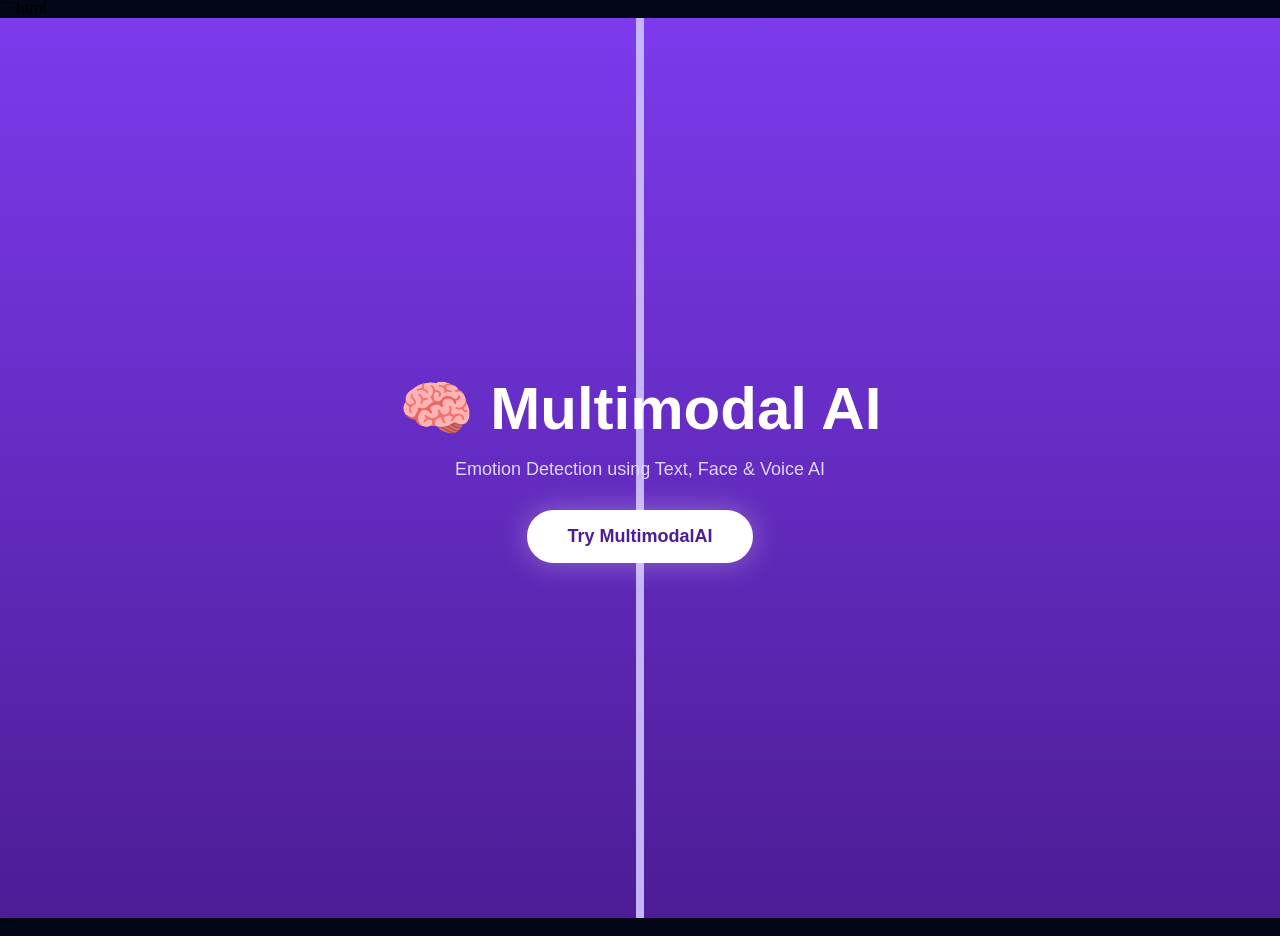
<file: templates/login.html>
```html
<!DOCTYPE html>
<html lang="en">

<head>

    <meta charset="UTF-8">

    <meta name="viewport"
          content="width=device-width, initial-scale=1.0">

    <title>Emotion AI Login</title>

    <style>

        *{
            margin:0;
            padding:0;
            box-sizing:border-box;
            font-family:Arial, sans-serif;
        }

        body{
            overflow:hidden;
            background:#020617;
        }

        /* =========================
           INTRO SCREEN
        ========================= */

        .intro-screen{

            position:fixed;

            width:100%;

            height:100vh;

            overflow:hidden;

            z-index:999;
        }

        .curtain{

            position:absolute;

            top:0;

            width:50%;

            height:100%;

            background:
                linear-gradient(
                    180deg,
                    #7c3aed,
                    #4c1d95
                );

            transition:2s ease;

            z-index:2;
        }

        .left-curtain{

            left:0;

            border-right:
                4px solid #c4b5fd;
        }

        .right-curtain{

            right:0;

            border-left:
                4px solid #c4b5fd;
        }

        .open-left{
            transform:translateX(-100%);
        }

        .open-right{
            transform:translateX(100%);
        }

        .intro-content{

            position:absolute;

            width:100%;

            height:100%;

            display:flex;

            flex-direction:column;

            justify-content:center;

            align-items:center;

            z-index:5;

            color:white;

            text-align:center;
        }

        .intro-content h1{

            font-size:60px;

            margin-bottom:15px;

            animation:
                float 3s ease infinite;
        }

        .intro-content p{

            font-size:18px;

            color:#ddd6fe;

            margin-bottom:30px;
        }

        .open-btn{

            padding:16px 40px;

            border:none;

            border-radius:50px;

            background:white;

            color:#4c1d95;

            font-size:18px;

            font-weight:bold;

            cursor:pointer;

            transition:0.3s;

            box-shadow:
                0 0 30px rgba(255,255,255,0.3);
        }

        .open-btn:hover{

            transform:scale(1.08);

            background:#ede9fe;
        }

        /* =========================
           MAIN LOGIN
        ========================= */

        .main-container{

            width:100%;

            height:100vh;

            display:flex;

            justify-content:center;

            align-items:center;

            background:
                linear-gradient(
                    135deg,
                    #020617,
                    #0f172a,
                    #1e293b
                );

            position:relative;

            overflow:hidden;
        }

        /* FLOATING EMOJIS */

        .emoji{

            position:absolute;

            font-size:42px;

            opacity:0.25;

            animation:
                floatEmoji 12s linear infinite;
        }

        .emoji:nth-child(1){
            left:5%;
            animation-duration:12s;
        }

        .emoji:nth-child(2){
            left:18%;
            animation-duration:15s;
        }

        .emoji:nth-child(3){
            left:35%;
            animation-duration:18s;
        }

        .emoji:nth-child(4){
            left:52%;
            animation-duration:14s;
        }

        .emoji:nth-child(5){
            left:70%;
            animation-duration:17s;
        }

        .emoji:nth-child(6){
            left:88%;
            animation-duration:13s;
        }

        @keyframes floatEmoji{

            0%{
                transform:
                    translateY(100vh)
                    rotate(0deg);
            }

            100%{
                transform:
                    translateY(-120vh)
                    rotate(360deg);
            }
        }

        /* LOGIN BOX */

        .login-box{

            width:400px;

            background:
                rgba(15,23,42,0.88);

            border:
                1px solid rgba(255,255,255,0.1);

            backdrop-filter:blur(10px);

            padding:40px;

            border-radius:24px;

            box-shadow:
                0 0 40px rgba(124,58,237,0.35);

            text-align:center;

            z-index:10;

            animation:
                fadeIn 2s ease;
        }

        .logo{

            font-size:65px;

            margin-bottom:10px;

            animation:
                pulse 2s infinite;
        }

        h1{

            color:white;

            font-size:32px;

            margin-bottom:8px;
        }

        .subtitle{

            color:#cbd5e1;

            margin-bottom:30px;

            font-size:14px;
        }

        input{

            width:100%;

            padding:14px;

            margin-bottom:18px;

            border:none;

            outline:none;

            border-radius:12px;

            background:#1e293b;

            color:white;

            font-size:15px;
        }

        input:focus{

            border:
                1px solid #8b5cf6;
        }

        button.login-btn{

            width:100%;

            padding:14px;

            border:none;

            border-radius:12px;

            background:
                linear-gradient(
                    90deg,
                    #7c3aed,
                    #9333ea
                );

            color:white;

            font-size:16px;

            cursor:pointer;

            transition:0.3s;
        }

        button.login-btn:hover{

            transform:scale(1.03);

            box-shadow:
                0 0 25px rgba(124,58,237,0.6);
        }

        .register-link{

            margin-top:20px;

            color:#cbd5e1;

            font-size:14px;
        }

        .register-link a{

            color:#c4b5fd;

            text-decoration:none;
        }

        @keyframes fadeIn{

            from{
                opacity:0;
                transform:translateY(30px);
            }

            to{
                opacity:1;
                transform:translateY(0);
            }
        }

        @keyframes pulse{

            0%{
                transform:scale(1);
            }

            50%{
                transform:scale(1.1);
            }

            100%{
                transform:scale(1);
            }
        }

        @keyframes float{

            0%,100%{
                transform:translateY(0px);
            }

            50%{
                transform:translateY(-10px);
            }
        }

    </style>

</head>

<body>

    <!-- INTRO SCREEN -->

    <div class="intro-screen"
         id="introScreen">

        <div class="curtain left-curtain"
             id="leftCurtain"></div>

        <div class="curtain right-curtain"
             id="rightCurtain"></div>

        <div class="intro-content">

            <h1>
                🧠 Multimodal AI
            </h1>

            <p>
                Emotion Detection using
                Text, Face & Voice AI
            </p>

            <button class="open-btn"
                    onclick="openCurtain()">

                Try MultimodalAI

            </button>

        </div>

    </div>

    <!-- MAIN LOGIN -->

    <div class="main-container">

        <!-- FLOATING EMOJIS -->

        <div class="emoji">😊</div>

        <div class="emoji">😢</div>

        <div class="emoji">😡</div>

        <div class="emoji">😨</div>

        <div class="emoji">🤖</div>

        <div class="emoji">🧠</div>

        <!-- LOGIN BOX -->

        <div class="login-box">

            <div class="logo">
                🧠
            </div>

            <h1>
                Welcome Back
            </h1>

            <p class="subtitle">
                Login to Emotion AI System
            </p>

            <form method="POST" action="/login" autocomplete="off">

    <input type="email"
           name="email"
           autocomplete="off"
           placeholder="Enter Email"
           required>

    <input type="password"
           name="password"
           autocomplete="new-password"
           placeholder="Enter Password"
           required>

    <button type="submit"
            class="login-btn">
        Login
    </button>

</form>

            <div class="register-link">

                Don't have account?

                <a href="/register">
                    Register
                </a>

            </div>

        </div>

    </div>

    <script>

        function openCurtain(){

            document
            .getElementById(
                "leftCurtain"
            )
            .classList.add(
                "open-left"
            );

            document
            .getElementById(
                "rightCurtain"
            )
            .classList.add(
                "open-right"
            );

            setTimeout(() => {

                document
                .getElementById(
                    "introScreen"
                )
                .style.display = "none";

            }, 2000);
        }

    </script>

</body>

</html>
```
</file>
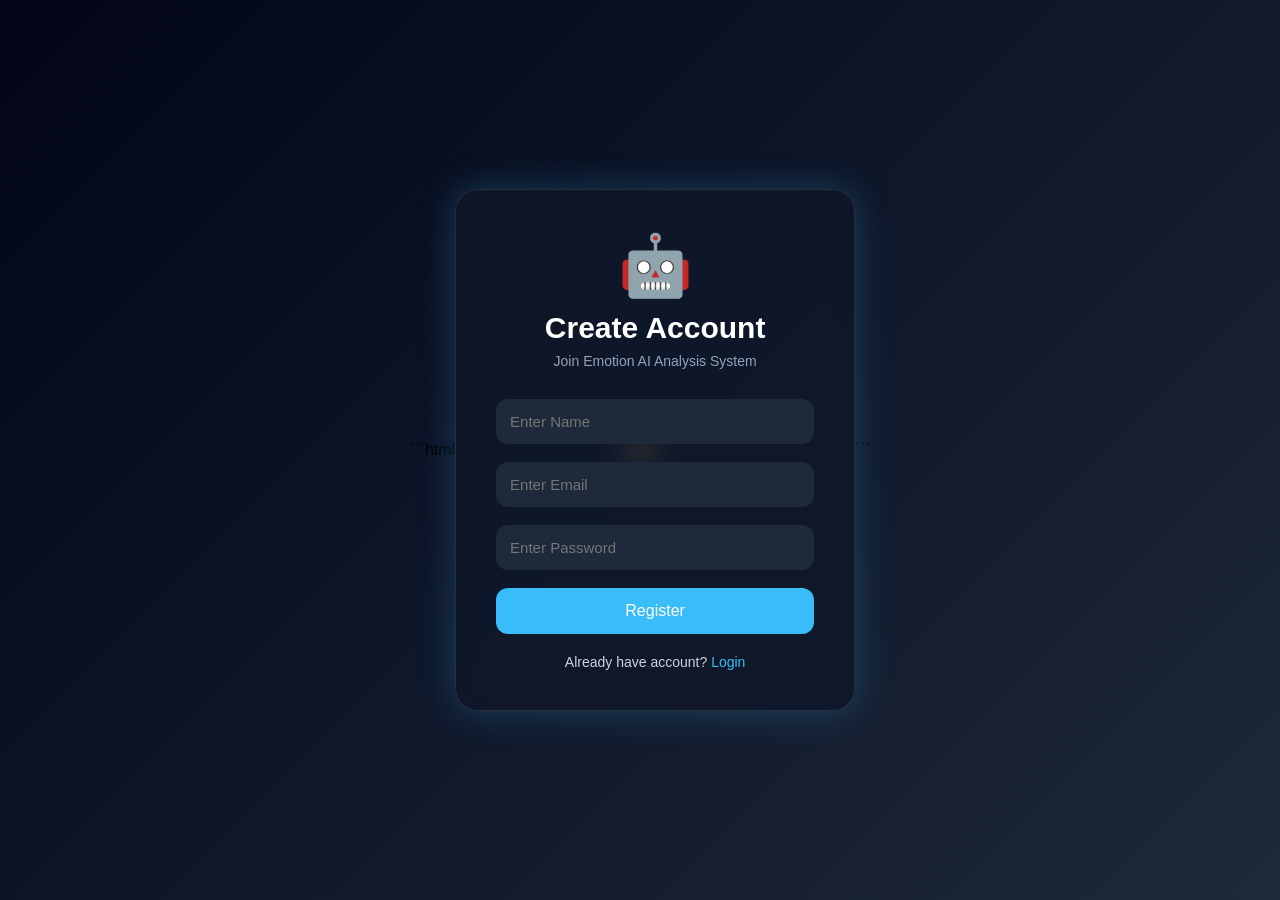
<file: templates/register.html>
```html
<!DOCTYPE html>
<html lang="en">

<head>

    <meta charset="UTF-8">

    <meta name="viewport"
          content="width=device-width, initial-scale=1.0">

    <title>Emotion AI Register</title>

    <style>

        *{
            margin:0;
            padding:0;
            box-sizing:border-box;
            font-family:Arial, sans-serif;
        }

        body{

            height:100vh;

            overflow:hidden;

            background:
                linear-gradient(
                    135deg,
                    #020617,
                    #0f172a,
                    #1e293b
                );

            display:flex;

            justify-content:center;

            align-items:center;

            position:relative;
        }

        /* FLOATING EMOJIS */

        .emoji{

            position:absolute;

            font-size:42px;

            opacity:0.25;

            animation:
                float 12s linear infinite;
        }

        .emoji:nth-child(1){
            left:8%;
            animation-duration:13s;
        }

        .emoji:nth-child(2){
            left:22%;
            animation-duration:17s;
        }

        .emoji:nth-child(3){
            left:40%;
            animation-duration:15s;
        }

        .emoji:nth-child(4){
            left:63%;
            animation-duration:18s;
        }

        .emoji:nth-child(5){
            left:82%;
            animation-duration:12s;
        }

        @keyframes float{

            0%{
                transform:
                    translateY(100vh)
                    rotate(0deg);
            }

            100%{
                transform:
                    translateY(-120vh)
                    rotate(360deg);
            }
        }

        /* CURTAIN EFFECT */

        .curtain-left,
        .curtain-right{

            position:absolute;

            top:0;

            width:50%;

            height:100%;

            background:
                linear-gradient(
                    to bottom,
                    #172554,
                    #0f172a
                );

            z-index:2;

            animation-duration:2s;

            animation-fill-mode:forwards;
        }

        .curtain-left{

            left:0;

            animation-name:openLeft;
        }

        .curtain-right{

            right:0;

            animation-name:openRight;
        }

        @keyframes openLeft{

            to{
                transform:translateX(-100%);
            }
        }

        @keyframes openRight{

            to{
                transform:translateX(100%);
            }
        }

        /* REGISTER BOX */

        .register-box{

            width:400px;

            background:
                rgba(15,23,42,0.88);

            border:
                1px solid rgba(255,255,255,0.1);

            backdrop-filter:blur(10px);

            padding:40px;

            border-radius:22px;

            box-shadow:
                0 0 35px rgba(56,189,248,0.25);

            text-align:center;

            z-index:5;

            animation:
                fadeIn 2s ease;
        }

        @keyframes fadeIn{

            from{
                opacity:0;
                transform:translateY(40px);
            }

            to{
                opacity:1;
                transform:translateY(0);
            }
        }

        .logo{

            font-size:60px;

            margin-bottom:10px;

            animation:
                pulse 2s infinite;
        }

        @keyframes pulse{

            0%{
                transform:scale(1);
            }

            50%{
                transform:scale(1.1);
            }

            100%{
                transform:scale(1);
            }
        }

        h1{

            color:white;

            font-size:30px;

            margin-bottom:8px;
        }

        .subtitle{

            color:#94a3b8;

            margin-bottom:30px;

            font-size:14px;
        }

        input{

            width:100%;

            padding:14px;

            margin-bottom:18px;

            border:none;

            outline:none;

            border-radius:12px;

            background:#1e293b;

            color:white;

            font-size:15px;
        }

        input:focus{

            border:
                1px solid #38bdf8;
        }

        button{

            width:100%;

            padding:14px;

            border:none;

            border-radius:12px;

            background:#38bdf8;

            color:white;

            font-size:16px;

            cursor:pointer;

            transition:0.3s;
        }

        button:hover{

            background:#0ea5e9;

            transform:scale(1.03);
        }

        .login-link{

            margin-top:20px;

            color:#cbd5e1;

            font-size:14px;
        }

        .login-link a{

            color:#38bdf8;

            text-decoration:none;
        }

    </style>

</head>

<body>

    <!-- CURTAIN -->
    <div class="curtain-left"></div>

    <div class="curtain-right"></div>

    <!-- FLOATING EMOJIS -->
    <div class="emoji">😊</div>

    <div class="emoji">😢</div>

    <div class="emoji">😡</div>

    <div class="emoji">😨</div>

    <div class="emoji">🤖</div>

    <!-- REGISTER BOX -->
    <div class="register-box">

        <div class="logo">
            🤖
        </div>

        <h1>
            Create Account
        </h1>

        <p class="subtitle">
            Join Emotion AI Analysis System
        </p>

        <form method="POST">

            <input type="text"
                   name="name"
                   placeholder="Enter Name"
                   required>

            <input type="email"
                   name="email"
                   placeholder="Enter Email"
                   required>

            <input type="password"
                   name="password"
                   placeholder="Enter Password"
                   required>

            <button type="submit">
                Register
            </button>

        </form>

        <div class="login-link">

            Already have account?

            <a href="/login">
                Login
            </a>

        </div>

    </div>

</body>

</html>
```
</file>
